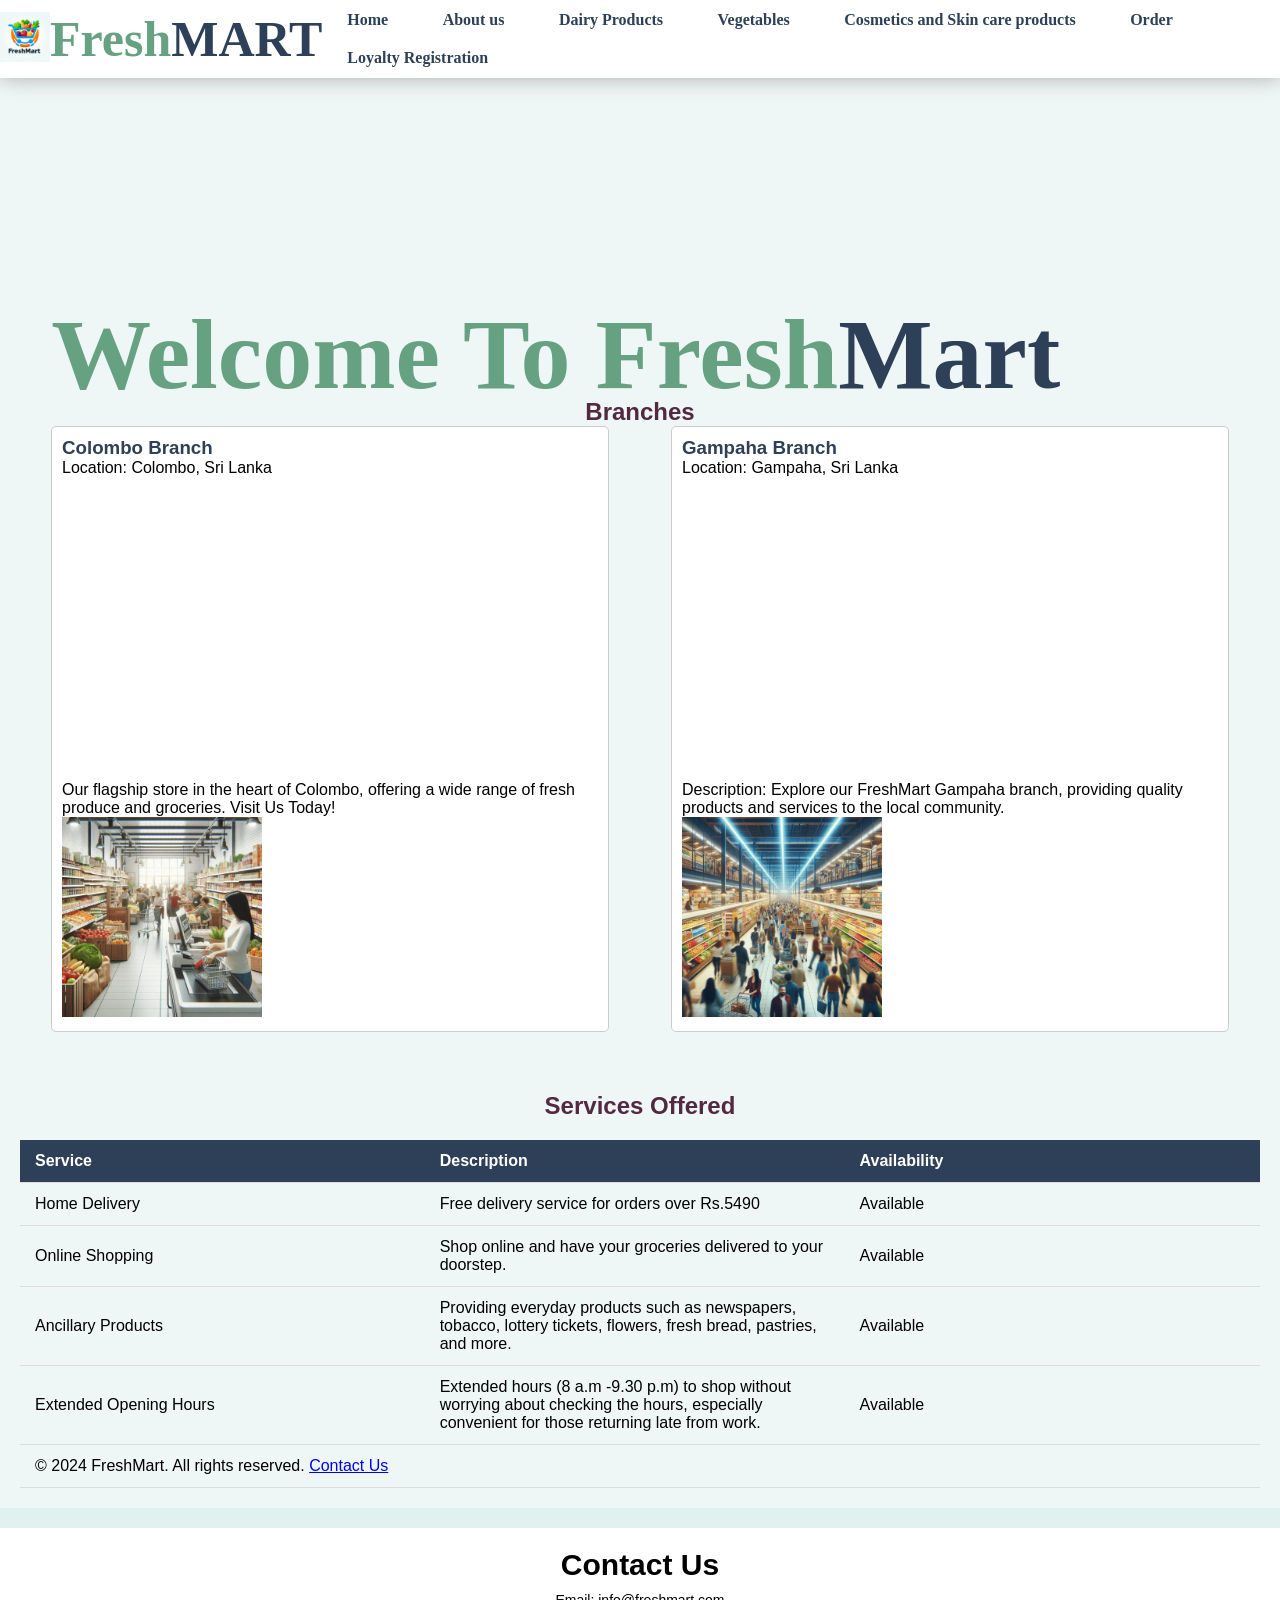
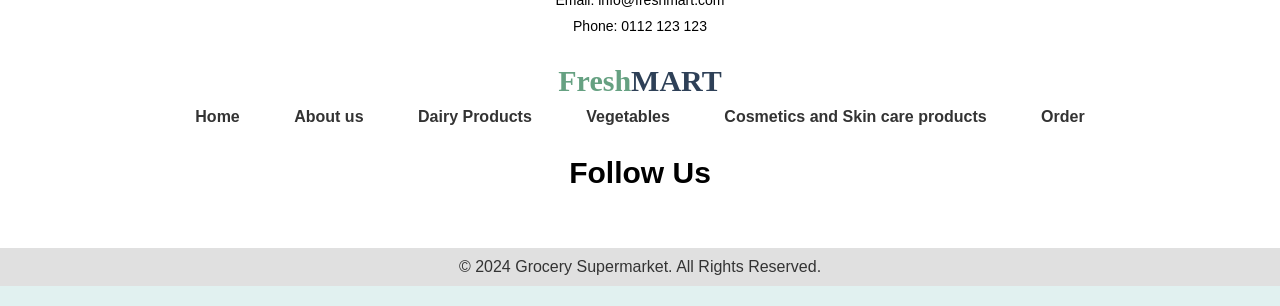
<file: aboutus.html>
<!DOCTYPE html>
<html lang="en">
<head>
    <meta charset="UTF-8">
    <meta name="viewport" content="width=device-width, initial-scale=1.0">
    <title> About Us</title>
    <link rel="stylesheet" href="style.css">
    <link rel="apple-touch-icon" sizes="180x180" href="./images/icon.jpg">
    <link rel="icon" type="image/png" sizes="32x32" href="./images/icon.jpg">
    <link rel="icon" type="image/png" sizes="16x16" href="./images/icon.jpg">
    <link rel="manifest" href="/site.webmanifest">
    <meta name="msapplication-TileColor" content="#da532c">
    <meta name="theme-color" content="#ffffff">
</head>
<body>
    <section>
    <header>
      
        <div class="logo-container">
            <img src="./images/icon.jpg" alt="Logo" class="logo_img">
        </div>
            <a href="#" class="logo">Fresh<span>MART</span></a>
            <ul>
                <li><a href = 'index.html' > Home </a></li>
                <li><a href = 'aboutus.html' > About us  </a></li>
                <li><a href = 'dairyproucts.html' > Dairy Products </a></li>
                <li><a href = 'Vegetables.html' > Vegetables </a></li>
                <li><a href = 'Cosmetics and Skin care products.html' > Cosmetics and Skin care products </a></li>
                <li><a href = 'order.html' > Order</a></li>
                <li><a href = 'Loyalty Registration.html' > Loyalty Registration</a></li>
                </ul>
              
        </header>

        <div class="texts">
        <h1>Welcome To Fresh<span>Mart</span> </h1>

        </div>

        <section class="branch">
            <h2>Branches</h2>
            <div class="branch-info">
                <div class="branch-details">
                    <h3>Colombo Branch</h3>
                    <p>Location: Colombo, Sri Lanka</p>
                    <iframe width="100%" height="300" frameborder="0" style="border:0" src="https://www.google.com/maps/embed?pb=!1m18!1m12!1m3!1d15862.198611874422!2d79.863912!3d6.927079000000007!2m3!1f0!2f0!3f0!3m2!1i1024!2i768!4f13.1!3m3!1m2!1s0x3ae259519ba8eae3%3A0x3a3840db5fc16d6d!2sColombo%2C%20Sri%20Lanka!5e0!3m2!1sen!2sus!4v1624563804887!5m2!1sen!2sus" allowfullscreen></iframe>
                    <p>Our flagship store in the heart of Colombo, offering a wide range of fresh produce and groceries. Visit Us Today!</p>
                    <img src="./images/18.jpg" alt="Image 1" class="small-image">
                   
                </div>
        
                <div class="branch-details">
                    <h3>Gampaha Branch</h3>
                    <p>Location: Gampaha, Sri Lanka</p>
                    <iframe width="100%" height="300" frameborder="0" style="border:0" src="https://www.google.com/maps/embed?pb=!1m18!1m12!1m3!1d15844.161578030426!2d79.99329399999999!3d7.087310999999999!2m3!1f0!2f0!3f0!3m2!1i1024!2i768!4f13.1!3m3!1m2!1s0x3ae27b6b7e8ee769%3A0xb07a69d9ab4e22f7!2sGampaha%2C%20Sri%20Lanka!5e0!3m2!1sen!2sus!4v1624563887712!5m2!1sen!2sus" allowfullscreen></iframe>
                    <p>Description: Explore our FreshMart Gampaha branch, providing quality products and services to the local community.</p>
                    
                    <img src="./images/21.jpeg" alt="Image 2" class="small-image">
                </div>
            </div>
        </section>
        
        <!-- Services Offered Section -->
        <section class="services">
            <h2>Services Offered</h2>
            <table>
                <tr>
                    <th>Service</th>
                    <th>Description</th>
                    <th>Availability</th>
                </tr>
                <tr>
                    <td>Home Delivery</td>
                    <td>Free delivery service for orders over Rs.5490</td>
                    <td>Available</td>
                </tr>
                <tr>
                    <td>Online Shopping</td>
                    <td>Shop online and have your groceries delivered to your doorstep.</td>
                    <td>Available</td>
                </tr>
                <tr>
                    <td>Ancillary Products</td>
                    <td>Providing everyday products such as newspapers, tobacco, lottery tickets, flowers, fresh bread, pastries, and more.</td>
                    <td>Available</td>
                </tr>
                <tr>
                    <td>Extended Opening Hours</td>
                    <td> Extended hours (8 a.m -9.30 p.m) to shop without worrying about checking the hours, especially convenient for those returning late from work.</td>
                    <td>Available</td>
                </tr>

                <!-- Footer for the Table -->
        <tr class="footer-row">
            <td colspan="3">
                &copy; 2024 FreshMart. All rights reserved. 
                <a href="index.html">Contact Us</a>

            </table>
        </section>

<!--footer-->
<footer>
    <div class="footer">
        <div class="footer-info">
            <h3>Contact Us</h3>
            <p>Email: info@freshmart.com</p>
            <p>Phone: 0112 123 123</p>

        </div>
        
        <div class="footer-links">
            <div class="circles"></div>
            <div class="circles"></div>
            <a href="#" class="logo">Fresh<span>MART</span></a>
            <ul>
               <li><a href = 'index.html' > Home </a></li>
               <li><a href = 'aboutus.html' > About us  </a></li>
               <li><a href = 'dairyproucts.html' > Dairy Products </a></li>
               <li><a href = 'Vegetables.html' > Vegetables </a></li>
               <li><a href = 'Cosmetics and Skin care products.html' > Cosmetics and Skin care products </a></li>
               <li><a href = 'order.html' > Order</a></li>
               </ul>
        
        </div>
        
        <div class="social-media">
            <h3>Follow Us</h3>
            <ul>
                <li><a href="https://www.facebook.com/"> <i class="fa-brands fa-facebook"></i></a></li>
                <li><a href="https://x.com/?mx=2"><i class="fa-brands fa-twitter"></i></a></li>
                <li><a href="https://www.instagram.com/"><i class="fa-brands fa-instagram"></i></a></li>
                <li><a href="https://www.youtube.com/"><i class="fa-brands fa-youtube"></i></a></li>
                
            </ul>
        </div>
    </div>
    
    <div class="copyright">
        <p>&copy; 2024 Grocery Supermarket. All Rights Reserved.</p>
    </div>
</body>
</file>
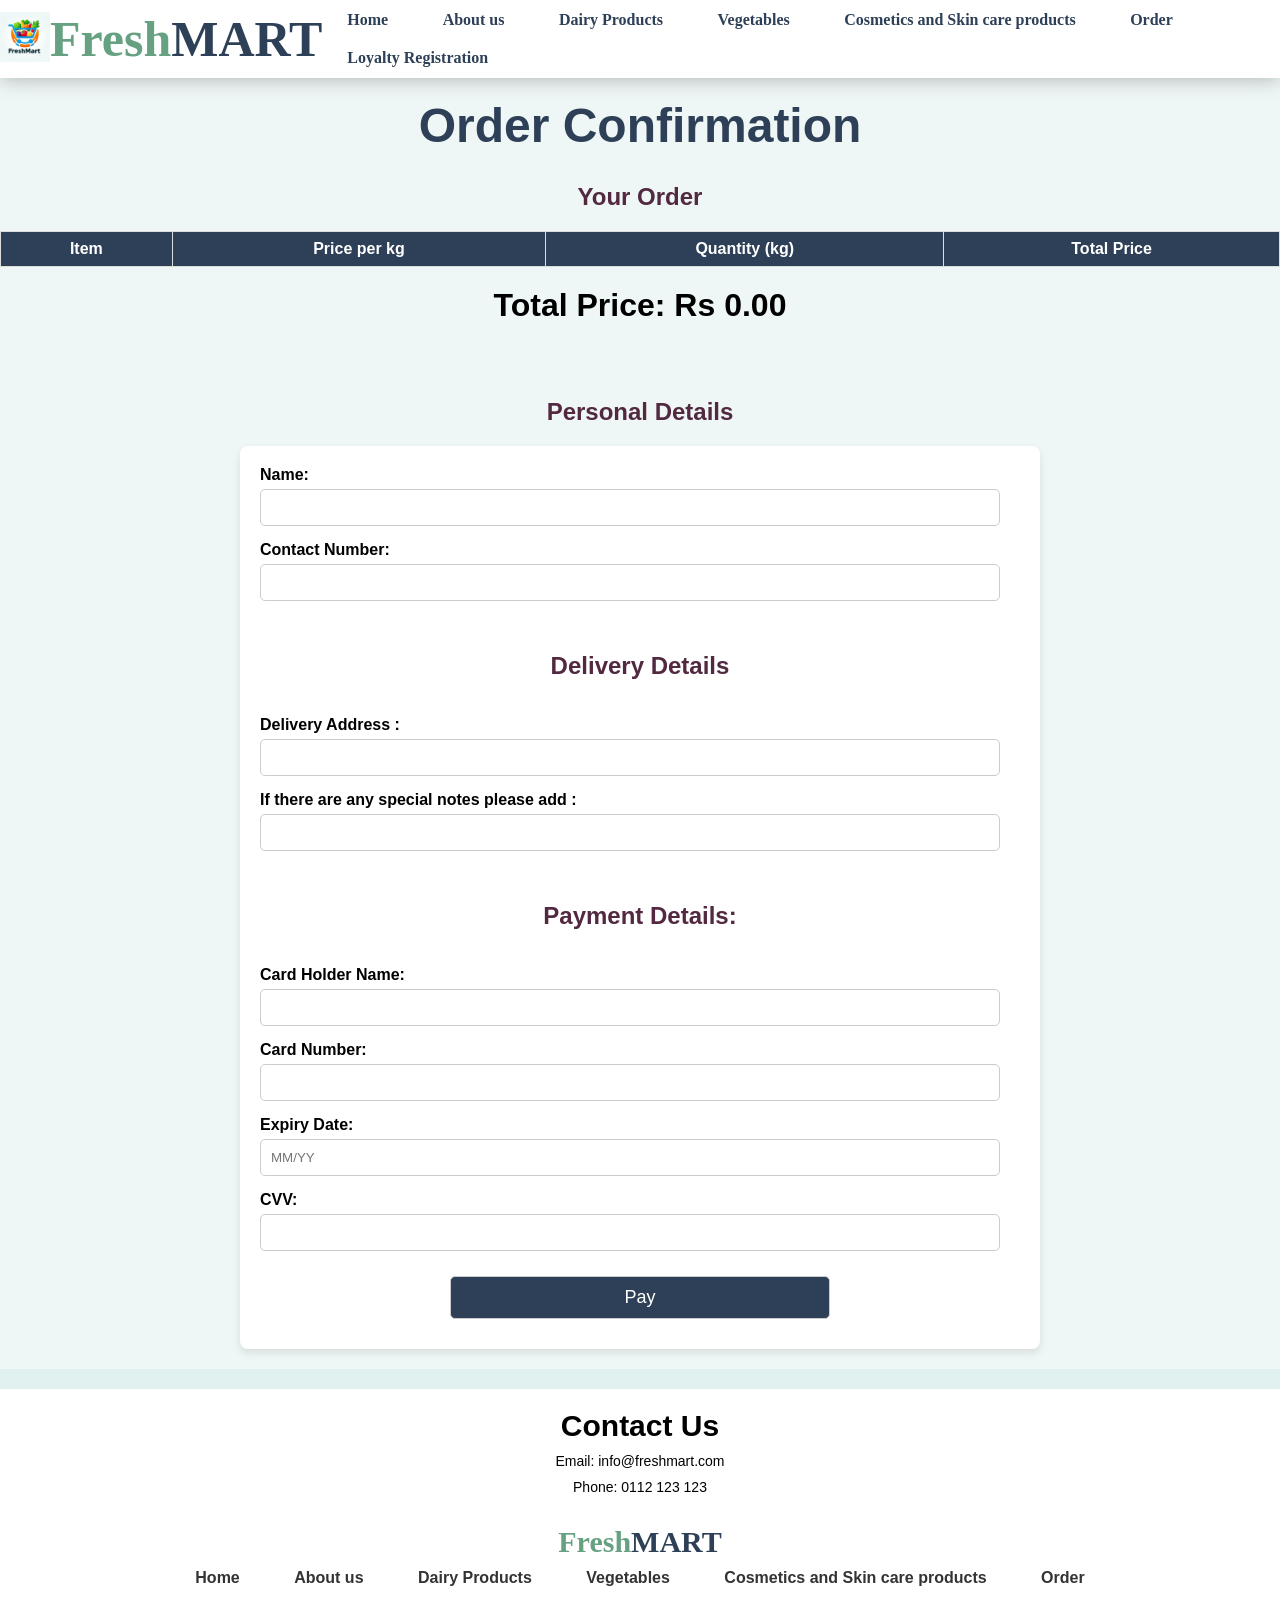
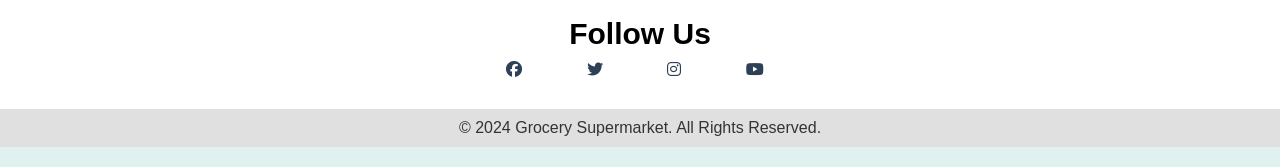
<file: checkout.html>
<!DOCTYPE html>
<html lang="en">
<head>
    <meta charset="UTF-8">
    <meta name="viewport" content="width=device-width, initial-scale=1.0">
    <title>Checkout</title>
    <link rel="stylesheet" href="style.css">
    <link rel="stylesheet" href="https://cdnjs.cloudflare.com/ajax/libs/font-awesome/6.5.2/css/all.min.css" integrity="sha512-SnH5WK+bZxgPHs44uWIX+LLJAJ9/2PkPKZ5QiAj6Ta86w+fsb2TkcmfRyVX3pBnMFcV7oQPJkl9QevSCWr3W6A==" crossorigin="anonymous" referrerpolicy="no-referrer" />
    <link rel="apple-touch-icon" sizes="180x180" href="./images/icon.jpg">
    <link rel="icon" type="image/png" sizes="32x32" href="./images/icon.jpg">
    <link rel="icon" type="image/png" sizes="16x16" href="./images/icon.jpg">
    <link rel="manifest" href="/site.webmanifest">
    <meta name="msapplication-TileColor" content="#da532c">
    <meta name="theme-color" content="#ffffff">

</head>
<body>
    <section>
        <header>
            <div class="logo-container">
                <img src="./images/icon.jpg" alt="Logo" class="logo_img">
            </div>
            <a href="index.html" class="logo">Fresh<span>MART</span></a>
        <nav>
            <ul>
               <li><a href = 'index.html' > Home </a></li>
               <li><a href = 'aboutus.html' > About us  </a></li>
               <li><a href = 'dairyproucts.html' > Dairy Products </a></li>
               <li><a href = 'Vegetables.html' > Vegetables </a></li>
               <li><a href = 'Cosmetics and Skin care products.html' > Cosmetics and Skin care products </a></li>
               <li><a href = 'order.html' > Order</a></li>
               <li><a href = 'Loyalty Registration.html' > Loyalty Registration </a></li>
             
               </ul>
            </nav>
            </header>

<h1 class="main-header">Order Confirmation</h1>

<h2>Your Order</h2>
<table id="order-table">
    <thead>
        <tr>
            <th>Item</th>
            <th>Price per kg</th>
            <th>Quantity (kg)</th>
            <th>Total Price</th>
        </tr>
    </thead>
    <tbody id="order-items"></tbody>
</table>
<p id="order-total-price"></p>
<br>
<br>
<br>

<h2>Personal Details</h2>
<form id="order-form">
    <label for="name">Name:</label>
    <input type="text" id="name" name="name" required><br>
    <label for="phone">Contact Number:</label>
    <input type="tel" id="phone" name="phone" required><br>
    <br>
    <br>

    <h2>Delivery Details</h2>
    <br>
    <br>
    <label for="address">Delivery Address :</label>
    <input type="text" id="address" name="address" required><br>
    <label for="notes">If there are any special notes please add :</label>
    <input type="text" id="notes" name="notes"><br>
    <br>
    <br>

    <h2> Payment Details:</h2>
    <br>
    <br>
    <label for="Card_name">Card Holder Name:</label>
    <input type="text" id="Card_name" name="Card_name" required><br>

    <label for="Card_num">Card Number:</label>
    <input type="text" id="Card_num" name="Card_num" required><br>
    
    <label for="expiry-date">Expiry Date:</label>
    <input type="text" id="expiry-date" name="expiry-date" required placeholder="MM/YY"><br>

    <label for="cvv">CVV:</label>
    <input type="text" id="cvv" name="cvv" required><br>


    <button type="submit" id="pay-button">Pay</button>
</form>

<p id="thank-you-message" style="display: none;"></p>

<script src="checkout.js"></script>

<!--footer-->
<footer>
    <div class="footer">
        <div class="footer-info">
            <h3>Contact Us</h3>
            <p>Email: info@freshmart.com</p>
            <p>Phone: 0112 123 123</p>

        </div>
        
        <div class="footer-links">
            <div class="circles"></div>
            <div class="circles"></div>
            <a href="#" class="logo">Fresh<span>MART</span></a>
            <ul>
               <li><a href = 'index.html' > Home </a></li>
               <li><a href = 'aboutus.html' > About us  </a></li>
               <li><a href = 'dairyproucts.html' > Dairy Products </a></li>
               <li><a href = 'Vegetables.html' > Vegetables </a></li>
               <li><a href = 'Cosmetics and Skin care products.html' > Cosmetics and Skin care products </a></li>
               <li><a href = 'order.html' > Order</a></li>
               </ul>
        
        </div>
        <div class="social-media">
            <h3>Follow Us</h3>
            <ul>
                <li><a href="https://www.facebook.com/"> <i class="fa-brands fa-facebook"></i></a></li>
                <li><a href="https://x.com/?mx=2"><i class="fa-brands fa-twitter"></i></a></li>
                <li><a href="https://www.instagram.com/"><i class="fa-brands fa-instagram"></i></a></li>
                <li><a href="https://www.youtube.com/"><i class="fa-brands fa-youtube"></i></a></li>
                
            </ul>
        </div>
    </div>
    
    <div class="copyright">
        <p>&copy; 2024 Grocery Supermarket. All Rights Reserved.</p>
    </div>

</body>
</html>
</file>
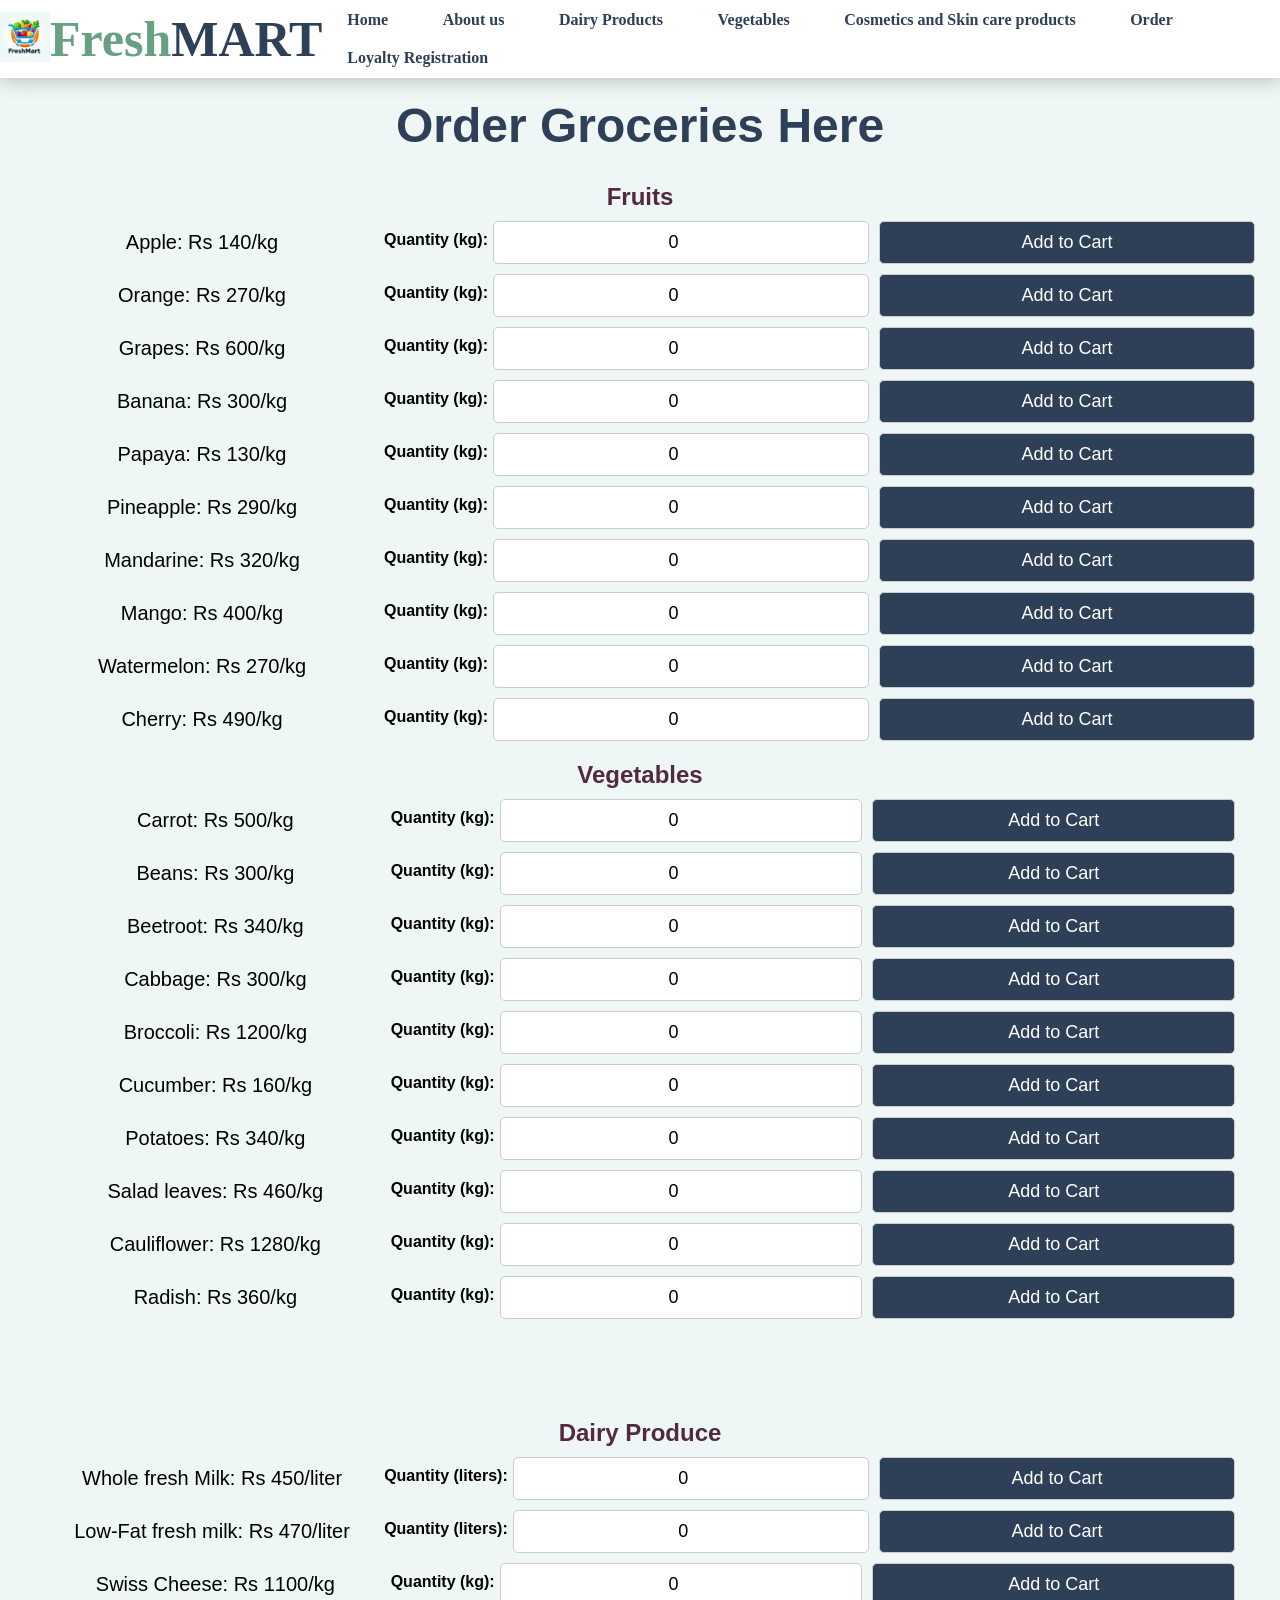
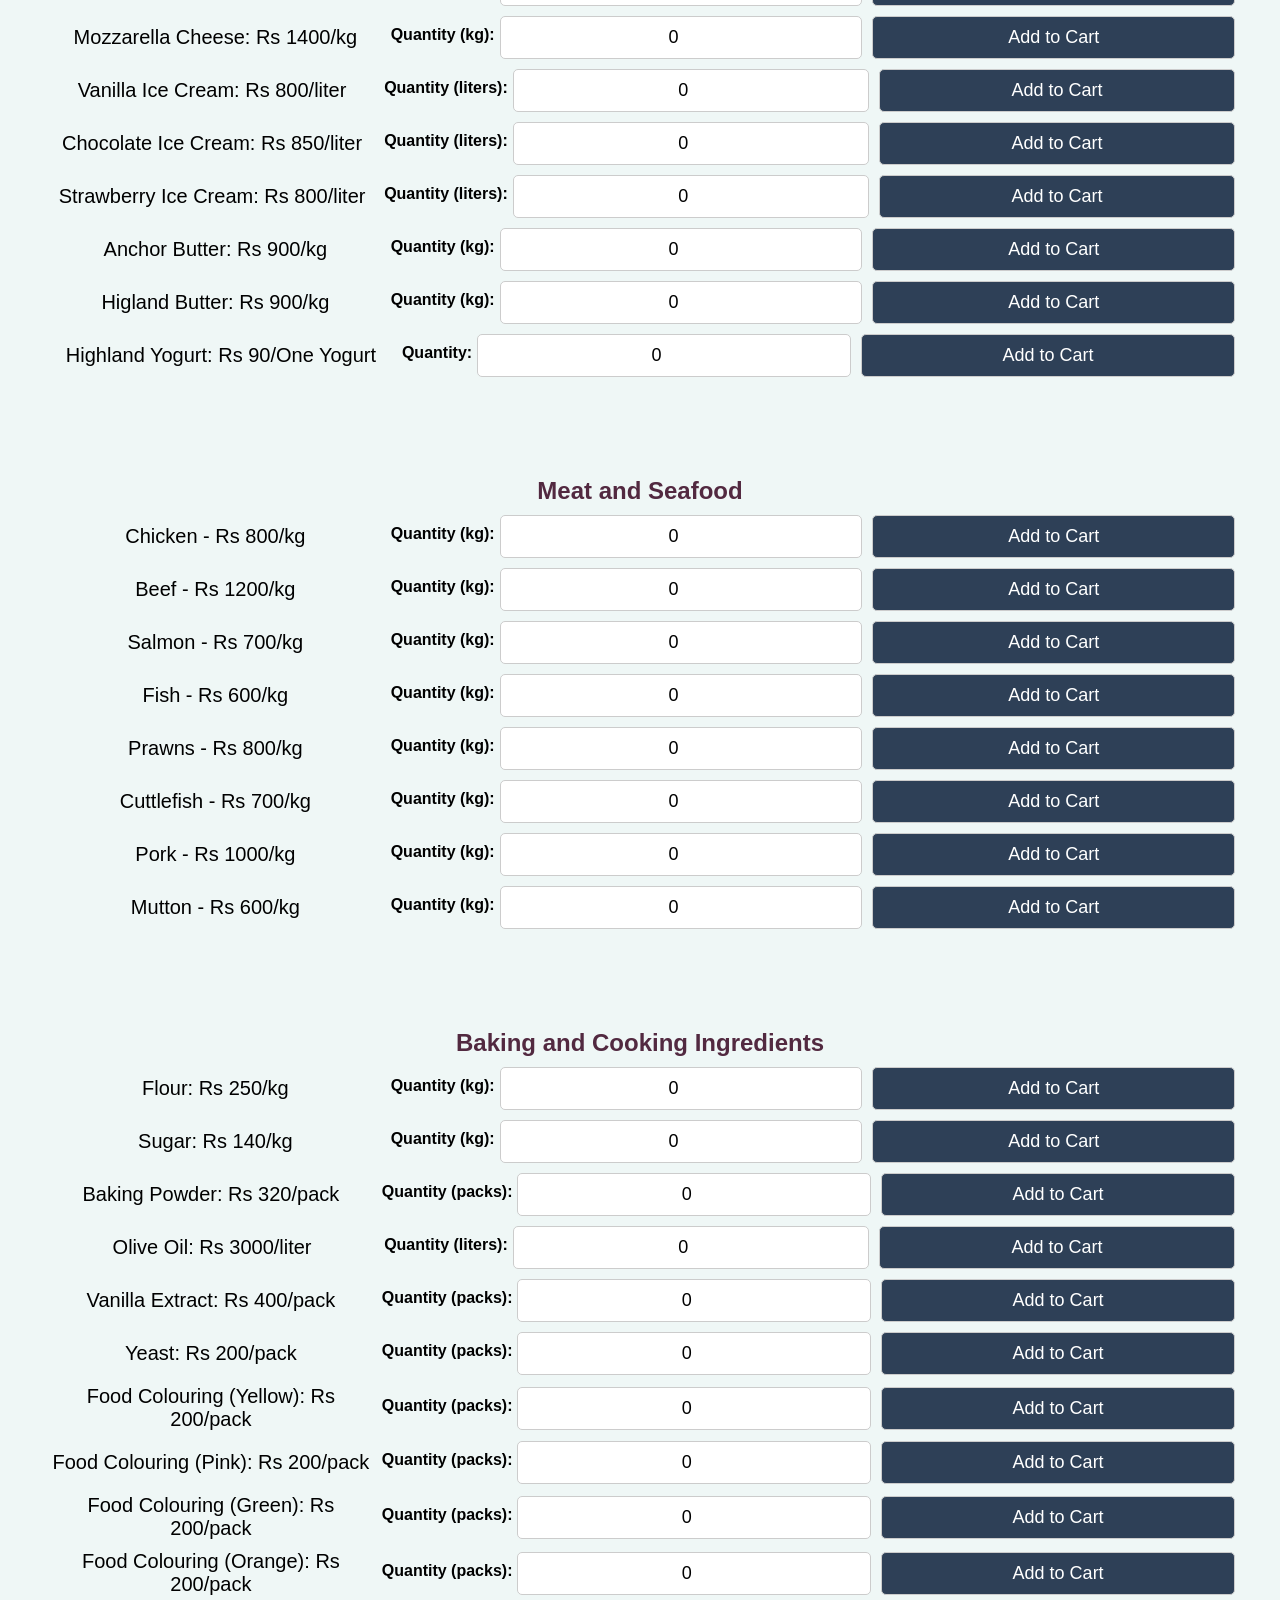
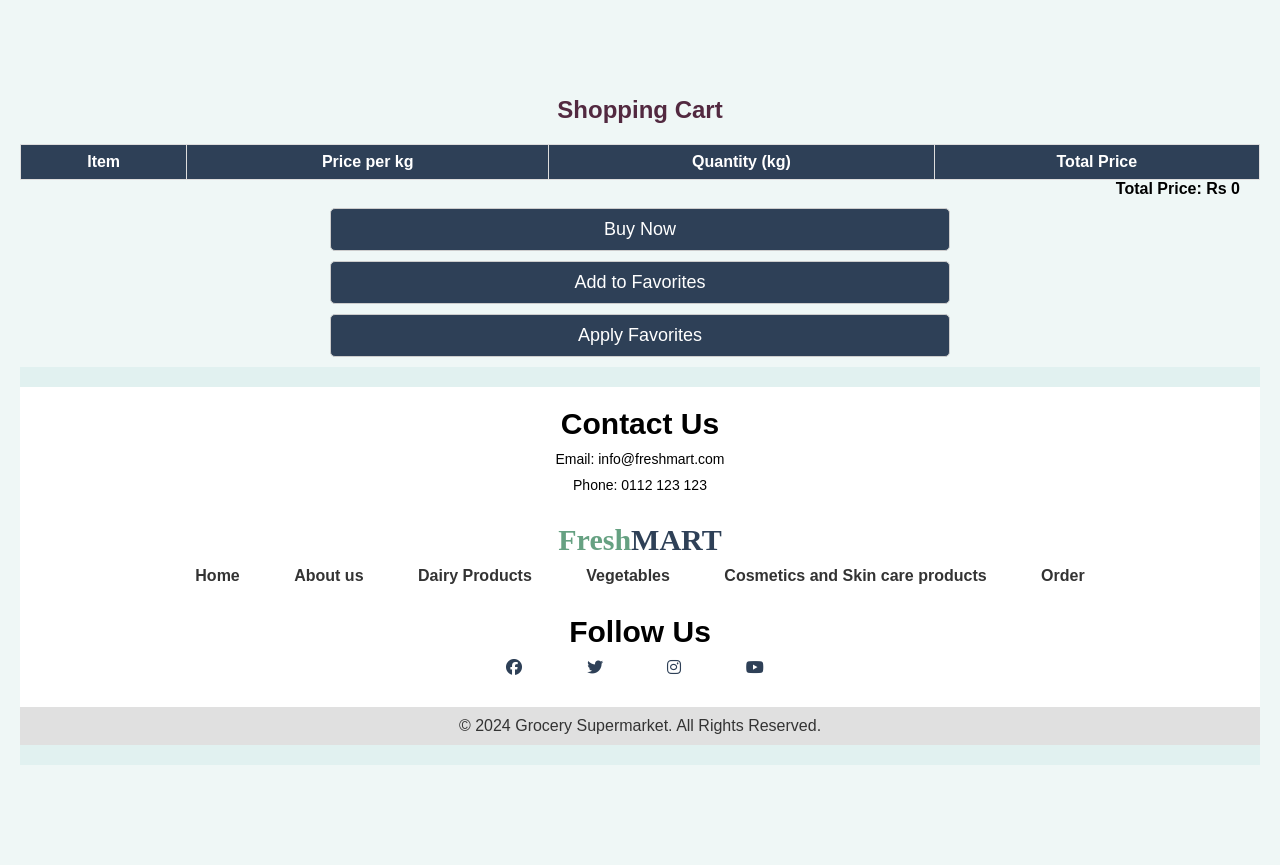
<file: order.html>
<!DOCTYPE html>
<html lang="en">
<head>
    <meta charset="UTF-8">
    <meta name="viewport" content="width=device-width, initial-scale=1.0">
    <title>Order Here</title>
    <link rel="stylesheet" href="style.css">
    <link rel="stylesheet" href="https://cdnjs.cloudflare.com/ajax/libs/font-awesome/6.5.2/css/all.min.css" integrity="sha512-SnH5WK+bZxgPHs44uWIX+LLJAJ9/2PkPKZ5QiAj6Ta86w+fsb2TkcmfRyVX3pBnMFcV7oQPJkl9QevSCWr3W6A==" crossorigin="anonymous" referrerpolicy="no-referrer" />
    <link rel="apple-touch-icon" sizes="180x180" href="./images/icon.jpg">
    <link rel="icon" type="image/png" sizes="32x32" href="./images/icon.jpg">
    <link rel="icon" type="image/png" sizes="16x16" href="./images/icon.jpg">
    <link rel="manifest" href="/site.webmanifest">
    <meta name="msapplication-TileColor" content="#da532c">
    <meta name="theme-color" content="#ffffff">

</head>
<body>
    <section>
        <header>
            <div class="logo-container">
                <img src="./images/icon.jpg" alt="Logo" class="logo_img">
            </div>
            <a href="index.html" class="logo">Fresh<span>MART</span></a>
        <nav>
            <ul>
               <li><a href = 'index.html' > Home </a></li>
               <li><a href = 'aboutus.html' > About us  </a></li>
               <li><a href = 'dairyproucts.html' > Dairy Products </a></li>
               <li><a href = 'Vegetables.html' > Vegetables </a></li>
               <li><a href = 'Cosmetics and Skin care products.html' > Cosmetics and Skin care products </a></li>
               <li><a href = 'order.html' > Order</a></li>
               <li><a href = 'Loyalty Registration.html' > Loyalty Registration </a></li>
             
               </ul>
            </nav>
            </header>

    <h1 class="main-header">Order Groceries Here</h1>

<div class="section" id="fruits">
    <h2>Fruits</h2>
    <div class="item">
        <span>Apple: Rs 140/kg</span>
        <label for="apple-qty">Quantity (kg):</label>
        <input type="number" step="0.1" min="0" id="apple-qty" value="0">
        <button class="add-to-cart" data-name="Apple" data-price="140" data-qty-id="apple-qty">Add to Cart</button>
    </div>
    <div class="item">
        <span>Orange: Rs 270/kg</span>
        <label for="orange-qty">Quantity (kg):</label>
        <input type="number" step="0.1" min="0" id="orange-qty" value="0">
        <button class="add-to-cart" data-name="Orange" data-price="270" data-qty-id="orange-qty">Add to Cart</button>
    </div>
    <div class="item">
        <span>Grapes: Rs 600/kg</span>
        <label for="grapes-qty">Quantity (kg):</label>
        <input type="number" step="0.1" min="0" id="grapes-qty" value="0">
        <button class="add-to-cart" data-name="Grapes" data-price="600" data-qty-id="grapes-qty">Add to Cart</button>
    </div>
    <div class="item">
        <span>Banana: Rs 300/kg</span>
        <label for="banana-qty">Quantity (kg):</label>
        <input type="number" step="0.1" min="0" id="banana-qty" value="0">
        <button class="add-to-cart" data-name="Banana" data-price="300" data-qty-id="banana-qty">Add to Cart</button>
    </div>
    <div class="item">
        <span>Papaya: Rs 130/kg</span>
        <label for="papaya-qty">Quantity (kg):</label>
        <input type="number" step="0.1" min="0" id="papaya-qty" value="0">
        <button class="add-to-cart" data-name="Papaya" data-price="130" data-qty-id="papaya-qty">Add to Cart</button>
    </div>
    <div class="item">
        <span>Pineapple: Rs 290/kg</span>
        <label for="pineapple-qty">Quantity (kg):</label>
        <input type="number" step="0.1" min="0" id="pineapple-qty" value="0">
        <button class="add-to-cart" data-name="Pineapple" data-price="290" data-qty-id="pineapple-qty">Add to Cart</button>
    </div>
    <div class="item">
        <span>Mandarine: Rs 320/kg</span>
        <label for="mandarine-qty">Quantity (kg):</label>
        <input type="number" step="0.1" min="0" id="mandarine-qty" value="0">
        <button class="add-to-cart" data-name="Mandarine" data-price="320" data-qty-id="mandarine-qty">Add to Cart</button>
    </div>
    <div class="item">
        <span>Mango: Rs 400/kg</span>
        <label for="mango-qty">Quantity (kg):</label>
        <input type="number" step="0.1" min="0" id="mango-qty" value="0">
        <button class="add-to-cart" data-name="Mango" data-price="400" data-qty-id="mango-qty">Add to Cart</button>
    </div>
    <div class="item">
        <span>Watermelon: Rs 270/kg</span>
        <label for="watermelon-qty">Quantity (kg):</label>
        <input type="number" step="0.1" min="0" id="watermelon-qty" value="0">
        <button class="add-to-cart" data-name="Watermelon" data-price="270" data-qty-id="watermelon-qty">Add to Cart</button>
    </div>
    <div class="item">
        <span>Cherry: Rs 490/kg</span>
        <label for="cherry-qty">Quantity (kg):</label>
        <input type="number" step="0.1" min="0" id="cherry-qty" value="0">
        <button class="add-to-cart" data-name="Cherry" data-price="490" data-qty-id="cherry-qty">Add to Cart</button>
    </div>
    <div class="section" id="Vegetables">
        <h2>Vegetables</h2>
        <div class="item">
            <span>Carrot: Rs 500/kg</span>
            <label for="Carrot-qty">Quantity (kg):</label>
            <input type="number" step="0.1" min="0" id="Carrot-qty" value="0">
            <button class="add-to-cart" data-name="Carrot" data-price="500" data-qty-id="Carrot-qty">Add to Cart</button>
        </div>
        <div class="item">
            <span>Beans: Rs 300/kg</span>
            <label for="Beans-qty">Quantity (kg):</label>
            <input type="number" step="0.1" min="0" id="Beans-qty" value="0">
            <button class="add-to-cart" data-name="Beans" data-price="300" data-qty-id="Beans-qty">Add to Cart</button>
        </div>
        <div class="item">
            <span>Beetroot: Rs 340/kg</span>
            <label for="Beetroot-qty">Quantity (kg):</label>
            <input type="number" step="0.1" min="0" id="Beetroot-qty" value="0">
            <button class="add-to-cart" data-name="Beetroot" data-price="340" data-qty-id="Beetroot-qty">Add to Cart</button>
        </div>
        <div class="item">
            <span>Cabbage: Rs 300/kg</span>
            <label for="Cabbage-qty">Quantity (kg):</label>
            <input type="number" step="0.1" min="0" id="Cabbage-qty" value="0">
            <button class="add-to-cart" data-name="Cabbage" data-price="300" data-qty-id="Cabbage-qty">Add to Cart</button>
        </div>
        <div class="item">
            <span>Broccoli: Rs 1200/kg</span>
            <label for="Broccoli-qty">Quantity (kg):</label>
            <input type="number" step="0.1" min="0" id="Broccoli-qty" value="0">
            <button class="add-to-cart" data-name="Broccoli" data-price="1200" data-qty-id="Broccoli-qty">Add to Cart</button>
        </div>
        <div class="item">
            <span>Cucumber: Rs 160/kg</span>
            <label for="Cucumber-qty">Quantity (kg):</label>
            <input type="number" step="0.1" min="0" id="Cucumber-qty" value="0">
            <button class="add-to-cart" data-name="Cucumber" data-price="160" data-qty-id="Cucumber-qty">Add to Cart</button>
        </div>
        <div class="item">
            <span>Potatoes: Rs 340/kg</span>
            <label for="Potatoes-qty">Quantity (kg):</label>
            <input type="number" step="0.1" min="0" id="Potatoes-qty" value="0">
            <button class="add-to-cart" data-name="Potatoes" data-price="340" data-qty-id="Potatoes-qty">Add to Cart</button>
        </div>
        <div class="item">
            <span>Salad leaves: Rs 460/kg</span>
            <label for="Salad_leaves-qty">Quantity (kg):</label>
            <input type="number" step="0.1" min="0" id="Salad_leaves-qty" value="0">
            <button class="add-to-cart" data-name="Salad_leaves" data-price="460" data-qty-id="Salad_leaves-qty">Add to Cart</button>
        </div>
        <div class="item">
            <span>Cauliflower: Rs 1280/kg</span>
            <label for="Cauliflower-qty">Quantity (kg):</label>
            <input type="number" step="0.1" min="0" id="Cauliflower-qty" value="0">
            <button class="add-to-cart" data-name="Cauliflower" data-price="1280" data-qty-id="Cauliflower-qty">Add to Cart</button>
        </div>
        <div class="item">
            <span>Radish: Rs 360/kg</span>
            <label for="Radish-qty">Quantity (kg):</label>
            <input type="number" step="0.1" min="0" id="Radish-qty" value="0">
            <button class="add-to-cart" data-name="Radish" data-price="360" data-qty-id="Radish-qty">Add to Cart</button>
        </div>
    </div>


<!--Dairy Products -->
<div class="section" id="dairy">
    <h2>Dairy Produce</h2>
    <div class="item">
        <span>Whole fresh Milk: Rs 450/liter</span>
        <label for="Whole_fresh_Milk-qty">Quantity (liters):</label>
        <input type="number" min="0" id="Whole_fresh_Milk-qty" value="0">
        <button class="add-to-cart" data-name="Whole_fresh_Milk" data-price="450" data-qty-id="Whole_fresh_Milk-qty">Add to Cart</button>
    </div>
    <div class="item">
        <span>Low-Fat fresh milk: Rs 470/liter</span>
        <label for="Low_Fat_fresh_milk-qty">Quantity (liters):</label>
        <input type="number" min="0" id="Low_Fat_fresh_milk-qty" value="0">
        <button class="add-to-cart" data-name="Low_Fat_fresh_milk" data-price="470" data-qty-id="Low_Fat_fresh_milk-qty">Add to Cart</button>
    </div>
    <div class="item">
        <span>Swiss Cheese: Rs 1100/kg</span>
        <label for="Swiss_Cheese-qty">Quantity (kg):</label>
        <input type="number" min="0" id="Swiss_Cheese-qty" value="0">
        <button class="add-to-cart" data-name="Swiss_Cheese" data-price="1100" data-qty-id="Swiss_Cheese-qty">Add to Cart</button>
    </div>
    <div class="item">
        <span>Mozzarella Cheese: Rs 1400/kg</span>
        <label for="Mozzarella_Cheese-qty">Quantity (kg):</label>
        <input type="number" min="0" id="Mozzarella_Cheese-qty" value="0">
        <button class="add-to-cart" data-name="Mozzarella_Cheese" data-price="1400" data-qty-id="Mozzarella_Cheese-qty">Add to Cart</button>
    </div>
    <div class="item">
        <span>Vanilla Ice Cream: Rs 800/liter</span>
        <label for="Vanilla_Ice_Cream-qty">Quantity (liters):</label>
        <input type="number" min="0" id="Vanilla_Ice_Cream-qty" value="0">
        <button class="add-to-cart" data-name="Vanilla_Ice_Cream" data-price="800" data-qty-id="Vanilla_Ice_Cream-qty">Add to Cart</button>
    </div>
    <div class="item">
        <span>Chocolate Ice Cream: Rs 850/liter</span>
        <label for="Chocolate_Ice_Cream-qty">Quantity (liters):</label>
        <input type="number" min="0" id="Chocolate_Ice_Cream-qty" value="0">
        <button class="add-to-cart" data-name="Chocolate_Ice_Cream" data-price="850" data-qty-id="Chocolate_Ice_Cream-qty">Add to Cart</button>
    </div>
    <div class="item">
        <span>Strawberry Ice Cream: Rs 800/liter</span>
        <label for="Strawberry_Ice_Cream-qty">Quantity (liters):</label>
        <input type="number" min="0" id="Strawberry_Ice_Cream-qty" value="0">
        <button class="add-to-cart" data-name="Strawberry_Ice_Cream" data-price="800" data-qty-id="Strawberry_Ice_Cream-qty">Add to Cart</button>
    </div>
    <div class="item">
        <span>Anchor Butter: Rs 900/kg</span>
        <label for="Anchor_Butter-qty">Quantity (kg):</label>
        <input type="number" min="0" id="Anchor_Butter-qty" value="0">
        <button class="add-to-cart" data-name="Anchor_Butter" data-price="900" data-qty-id="Anchor_Butter-qty">Add to Cart</button>
    </div>
    <div class="item">
        <span>Higland Butter: Rs 900/kg</span>
        <label for="Higland_Butter-qty">Quantity (kg):</label>
        <input type="number" min="0" id="Higland_Butter-qty" value="0">
        <button class="add-to-cart" data-name="Higland_Butter" data-price="900" data-qty-id="Higland_Butter-qty">Add to Cart</button>
    </div>
    <div class="item">
        <span>Highland Yogurt: Rs 90/One Yogurt</span>
        <label for="Highland_Yogurt-qty">Quantity:</label>
        <input type="number" min="0" id="Highland_Yogurt-qty" value="0">
        <button class="add-to-cart" data-name="Highland_Yogurt" data-price="90" data-qty-id="Highland_Yogurt-qty">Add to Cart</button>
    </div>
</div>


<!--Meat and Seafood-->
<div class="section" id="meat-seafood">
    <h2>Meat and Seafood</h2>
    <div class="item">
        <span>Chicken - Rs 800/kg</span>
        <label for="chicken-qty">Quantity (kg):</label>
        <input type="number" step="0.1" min="0" id="chicken-qty" value="0">
        <button class="add-to-cart" data-name="Chicken" data-price="800" data-qty-id="chicken-qty">Add to Cart</button>
    </div>
    <div class="item">
        <span>Beef - Rs 1200/kg</span>
        <label for="beef-qty">Quantity (kg):</label>
        <input type="number" step="0.1" min="0" id="beef-qty" value="0">
        <button class="add-to-cart" data-name="Beef" data-price="1200" data-qty-id="beef-qty">Add to Cart</button>
    </div>
    <div class="item">
        <span>Salmon - Rs 700/kg</span>
        <label for="salmon-qty">Quantity (kg):</label>
        <input type="number" step="0.1" min="0" id="salmon-qty" value="0">
        <button class="add-to-cart" data-name="Salmon" data-price="700" data-qty-id="salmon-qty">Add to Cart</button>
    </div>
    <div class="item">
        <span>Fish - Rs 600/kg</span>
        <label for="fish-qty">Quantity (kg):</label>
        <input type="number" step="0.1" min="0" id="fish-qty" value="0">
        <button class="add-to-cart" data-name="fish" data-price="600" data-qty-id="fish-qty">Add to Cart</button>
    </div>
    <div class="item">
        <span>Prawns - Rs 800/kg</span>
        <label for="prawns-qty">Quantity (kg):</label>
        <input type="number" step="0.1" min="0" id="prawns-qty" value="0">
        <button class="add-to-cart" data-name="prawns" data-price="800" data-qty-id="prawns-qty">Add to Cart</button>
    </div>
    <div class="item">
        <span>Cuttlefish - Rs 700/kg</span>
        <label for="Cuttlefish-qty">Quantity (kg):</label>
        <input type="number" step="0.1" min="0" id="Cuttlefish-qty" value="0">
        <button class="add-to-cart" data-name="Cuttlefish" data-price="700" data-qty-id="Cuttlefish-qty">Add to Cart</button>
    </div>
    <div class="item">
        <span>Pork - Rs 1000/kg</span>
        <label for="pork-qty">Quantity (kg):</label>
        <input type="number" step="0.1" min="0" id="pork-qty" value="0">
        <button class="add-to-cart" data-name="pork" data-price="1000" data-qty-id="pork-qty">Add to Cart</button>
    </div>
    <div class="item">
        <span>Mutton - Rs 600/kg</span>
        <label for="Mutton-qty">Quantity (kg):</label>
        <input type="number" step="0.1" min="0" id="Mutton-qty" value="0">
        <button class="add-to-cart" data-name="Mutton" data-price="600" data-qty-id="Mutton-qty">Add to Cart</button>
    </div>
</div>

<!--Baking and Cooking Ingredients-->
<div class="section" id="baking-cooking">
    <h2>Baking and Cooking Ingredients</h2>
    <div class="item">
        <span>Flour: Rs 250/kg</span>
        <label for="flour-qty">Quantity (kg):</label>
        <input type="number" step="0.1" min="0" id="flour-qty" value="0">
        <button class="add-to-cart" data-name="Flour" data-price="250" data-qty-id="flour-qty">Add to Cart</button>
    </div>
    <div class="item">
        <span>Sugar: Rs 140/kg</span>
        <label for="sugar-qty">Quantity (kg):</label>
        <input type="number" step="0.1" min="0" id="sugar-qty" value="0">
        <button class="add-to-cart" data-name="Sugar" data-price="140" data-qty-id="sugar-qty">Add to Cart</button>
    </div>
    <div class="item">
        <span>Baking Powder: Rs 320/pack</span>
        <label for="bakingpowder-qty">Quantity (packs):</label>
        <input type="number" min="0" id="bakingpowder-qty" value="0">
        <button class="add-to-cart" data-name="Baking Powder" data-price="320" data-qty-id="bakingpowder-qty">Add to Cart</button>
    </div>
    <div class="item">
        <span>Olive Oil: Rs 3000/liter</span>
        <label for="oliveoil-qty">Quantity (liters):</label>
        <input type="number" min="0" id="oliveoil-qty" value="0">
        <button class="add-to-cart" data-name="Olive Oil" data-price="3000" data-qty-id="oliveoil-qty">Add to Cart</button>
    </div>
    <div class="item">
        <span>Vanilla Extract: Rs 400/pack</span>
        <label for="vanilla-qty">Quantity (packs):</label>
        <input type="number" min="0" id="vanilla-qty" value="0">
        <button class="add-to-cart" data-name="Vanilla Extract" data-price="400" data-qty-id="vanilla-qty">Add to Cart</button>
    </div>
    <div class="item">
        <span>Yeast: Rs 200/pack</span>
        <label for="yeast-qty">Quantity (packs):</label>
        <input type="number" min="0" id="yeast-qty" value="0">
        <button class="add-to-cart" data-name="Yeast" data-price="200" data-qty-id="yeast-qty">Add to Cart</button>
    </div>
    <div class="item">
        <span>Food Colouring (Yellow): Rs 200/pack</span>
        <label for="Food Colouring(Yellow)-qty">Quantity (packs):</label>
        <input type="number" min="0" id="Food Colouring(Yellow)-qty" value="0">
        <button class="add-to-cart" data-name="Food Colouring(Yellow)" data-price="200" data-qty-id="Food Colouring(Yellow)-qty">Add to Cart</button>
    </div>
    <div class="item">
        <span>Food Colouring (Pink): Rs 200/pack</span>
        <label for="Food Colouring(pink)-qty">Quantity (packs):</label>
        <input type="number" min="0" id="Food Colouring(pink)-qty" value="0">
        <button class="add-to-cart" data-name="Food Colouring(pink)" data-price="200" data-qty-id="Food Colouring(pink)-qty">Add to Cart</button>
    </div>
    <div class="item">
        <span>Food Colouring (Green): Rs 200/pack</span>
        <label for="Food Colouring(green)-qty">Quantity (packs):</label>
        <input type="number" min="0" id="Food Colouring(green)-qty" value="0">
        <button class="add-to-cart" data-name="Food Colouring(green)" data-price="200" data-qty-id="Food Colouring(green)-qty">Add to Cart</button>
    </div>
    <div class="item">
        <span>Food Colouring (Orange): Rs 200/pack</span>
        <label for="Food Colouring(orange)-qty">Quantity (packs):</label>
        <input type="number" min="0" id="Food Colouring(orange)-qty" value="0">
        <button class="add-to-cart" data-name="Food Colouring(orange)" data-price="200" data-qty-id="Food Colouring(orange)-qty">Add to Cart</button>
    </div>
</div>


<h2>Shopping Cart</h2>
<table id="cart-table">
    <thead>
        <tr>
            <th>Item</th>
            <th>Price per kg</th>
            <th>Quantity (kg)</th>
            <th>Total Price</th>
        </tr>
    </thead>
    <tbody id="cart-items"></tbody>
</table>
<p id="total-price">Total Price: Rs 0</p>
<button id="buy-button">Buy Now</button>
<button id="add-to-favorites">Add to Favorites</button>
<button id="apply-favorites">Apply Favorites</button>

<script src="script.js"></script>

<!--footer-->
<footer>
    <div class="footer">
        <div class="footer-info">
            <h3>Contact Us</h3>
            <p>Email: info@freshmart.com</p>
            <p>Phone: 0112 123 123</p>

        </div>
        
        <div class="footer-links">
            <div class="circles"></div>
            <div class="circles"></div>
            <a href="#" class="logo">Fresh<span>MART</span></a>
            <ul>
               <li><a href = 'index.html' > Home </a></li>
               <li><a href = 'aboutus.html' > About us  </a></li>
               <li><a href = 'dairyproucts.html' > Dairy Products </a></li>
               <li><a href = 'Vegetables.html' > Vegetables </a></li>
               <li><a href = 'Cosmetics and Skin care products.html' > Cosmetics and Skin care products </a></li>
               <li><a href = 'order.html' > Order</a></li>
               </ul>
        
        </div>
        <div class="social-media">
            <h3>Follow Us</h3>
            <ul>
                <li><a href="https://www.facebook.com/"> <i class="fa-brands fa-facebook"></i></a></li>
                <li><a href="https://x.com/?mx=2"><i class="fa-brands fa-twitter"></i></a></li>
                <li><a href="https://www.instagram.com/"><i class="fa-brands fa-instagram"></i></a></li>
                <li><a href="https://www.youtube.com/"><i class="fa-brands fa-youtube"></i></a></li>
                
            </ul>
        </div>
    </div>
    
    <div class="copyright">
        <p>&copy; 2024 Grocery Supermarket. All Rights Reserved.</p>
    </div>

</body>
</html>
</file>
<file: style.css>
*{
    margin : 0%;
    padding: 0;
    box-sizing: border-box;
    font-family: sans-serif;
}
section{
    width: 100%;
    

}
section header{
    display: flex;
    background-color: white;
    align-items: center;
    justify-content: space-around;
    box-shadow: 0 0 20px rgba(0, 0, 0,0.3);
}

.logo-container {
    flex-shrink: 0; /* Prevent the logo from shrinking */
}

.logo_img {
    max-height: 50px; 
    max-width: 100%; 
}


section header .logo{
    font-size: 50px;
    color: rgb(102, 161, 130); 
    text-decoration: none;
    font-weight: bold;
    margin: 10px 0;
    font-family:'Times New Roman', Times, serif ;
}

section header .logo span{
    color:rgb(46, 64, 87);
    font-family:'Times New Roman', Times, serif ;
}



section header ul{
     list-style: none;
   
}

section header ul li{
    display: inline-block;
    margin: 5px 5px;
    padding: 5px 20px;
}

section header ul li a{
    color:rgb(46, 64, 87);
    text-decoration: none;
    font-weight: bold;
    font-family: 'Times New Roman', Times, serif;

}

section .texts h1{
    position: absolute;
    top: 33%;
    left: 4%;
    font-size: 100px;
    color: rgb(102, 161, 130); 
    font-family: 'Times New Roman', Times, serif
}

section .texts h1 span{
    color:rgb(46, 64, 87);
    font-family:'Times New Roman', Times, serif
}


section header ul li a:hover{
    color: black;
}

@media (max-width: 768px) {
    section header {
        flex-direction: column;
        align-items: flex-start;
    }

    section header ul {
        flex-direction: column;
        width: 100%;
    }

    section header ul li {
        display: block;
        width: 100%;
        text-align: center;
        padding: 10px 0;
    }

    section header ul li a {
        display: block;
        width: 100%;
    }
}

section .texts #p1{
            width:45%;
            position: absolute;
            top: 52%;
            left:2%;
            line-height: 26px;
            text-align: justify;
            color: rgb(0, 0, 0);
            font-family: serif;
            text-transform: uppercase;
            margin-bottom: 20px;
        }

        .img0{
        width:40%; 
        margin-top: 100px;
        height: 70%;
        margin-left: 48%;
        border-radius: 6px;
        margin-bottom: 10px;
        }


        body{
            background-color:rgb(239, 247, 246);
        
        }
        
        /*popular bundle packages and offers  */ 

 .product_heading {
            max-width: 1000px;
            width: 100%;
            padding-left: 0;
            margin: 0 auto;
            text-align: center;
            
        }
 h2 {
            text-align: center; 
            font-weight: bold;  
            color:rgb(46, 64, 87)   
        }

        
        

.flex_container1 {
            display: flex;
            flex-wrap: wrap;
            justify-content: space-around;
            max-width: 1000px;
            margin: 0 auto;
           
            
        }



.product_box {
            width: calc(50% - 40px);
            border: 10px solid rgb(46, 64, 87);
            background-color: white;
            padding: 30px;
            text-align: center;
            margin: 20px;
        }

.product_box img {
    width: 90%;
    height: 180px;
    object-fit: contain;
    object-position: center;
    margin-bottom: 10px;
}

.product_box strong {
    color: black;
    font-size: 1.1rem;
    letter-spacing: 1px;
    font-weight: 600;
    margin-top: 10px;
}

.product_box .quality {
    text-align: left;
    margin-bottom: 10px;
}

.product_box .Price {
    color: green;
    font-weight: bold;
}

.cart-btn {
    display: inline-block;
    padding: 10px 20px;
    background-color: #007bff;
    color: white;
    border: none;
    border-radius: 5px;
    text-decoration: none;
    transition: background-color 0.3s ease;
}

.cart-btn:hover {
    background-color: #0056b3;
}

/* Media queries for responsiveness */
@media (max-width: 1200px) {
    .product_heading {
        padding-left: 0;
    }

    .product_box {
        width: calc(50% - 20px);
    }
    
}

@media (max-width: 768px) {
    .product_heading {
        padding-left: 0;
        text-align: center;
        margin-top: 50%;
    }
    section .texts #p1{
        width:100%;
        position: absolute;
        top: 90%;
        left:2%;
        line-height: 26px;
        text-align: justify;
        color: rgb(0, 0, 0);
        font-family: serif;
        text-transform: uppercase;
    }
    .img0{
        width:50%; 
        margin-top: 100px;
        height: 70%;
        margin-left: 30%;
        border-radius: 6px;
        }

    .flex_container {
        flex-direction: column;
        align-items: center;
    }

    .product_box {
        width: 90%;
        margin: 10px 0;
    }
}

@media (max-width: 480px) {
    .product_box {
        width: 100%;
        margin: 10px 0;
    }

    .cart-btn {
        width: 100%;
        padding: 15px;
        font-size: 1.2rem;
    }
    
}

@media (max-width: 768px) {
    section .texts #p1 {
        width: 90%;
        position: relative;
        top: auto;
        left: auto;
        margin: 0 auto 20px auto; /* Center the text and add bottom margin */
    }

    .img0 {
        width: 80%; 
        margin-top: 30px; /* Add some top margin */
        height: auto; /* Adjust height for better responsiveness */
        margin-left: 5%; /* Center the image */
    }
}



/*=====About us page=====*/

.branch h2 {
    margin-top: 300px; 
}
.branch {
    padding: 20px;
    margin-top: 0px; 
}

.branch-info {
    display: flex;
    justify-content: space-around;
    flex-wrap: wrap;
}

.branch-details {
    width: 45%;
    border: 1px solid #ccc;
    border-radius: 5px;
    padding: 10px;
    background-color: #fff;
    margin-bottom: 20px;
}

.branch-details h3 {
    color:rgb(46, 64, 87) ;
}

.small-image {
    width: 200px; 
    height: auto; 
    margin-right: 10px; /* Add spacing between images */
}

.services {
    padding: 20px;
    margin-top: 0px; 
  
}

.services table {
    width: 100%;
    margin-top: 20px;
    border-collapse: collapse;
}

.services th, .services td {
    padding: 12px 15px;
    text-align: left;
    border-bottom: 1px solid #ddd;
}

.services th {
    background-color:rgb(46, 64, 87);
    color: white;
}

/* Media queries for responsiveness */
@media (max-width: 768px) {
    .branch{
       margin-top: 50%;
    }
    .branch-details {
        width: 60%;
        margin-bottom: 20px;
    }

    .branch h2 {
        margin-top: 50px; 
        font-size: 1.5rem; 
    }

    .branch-details h3 {
        font-size: 1.2rem; 
    }

    .small-image {
        width: 100%; 
        max-width: none; 
        margin-right: 0; /* Remove the margin-right */
        margin-bottom: 10px; 
    }
}

@media (max-width: 480px) {
    .services th, .services td {
        padding: 8px 10px; 
        font-size: 0.9rem; 
    }
    .branch{
        margin-top: 60%;
    }
    .branch h2 {
        margin-top: 30px; 
        font-size: 1.2rem; 
    }

    .branch-details h3 {
        font-size: 1rem; 
    }
}


/*=====Vegetable page=====*/
section .texts h2{
    width:45%;
    position: absolute;
    top: 65%;
    left:2%;
    line-height: 26px;
    text-align: justify;
    color: rgb(0, 0, 0);
    font-family: serif;
    text-transform: uppercase;
}

section .texts h3{
    width:45%;
    position: absolute;
    top: 60%;
    margin-left: 60px;
    

}

section .texts  ul{
    width:45%;
    position: absolute;
    top: 70%;
    margin-left: 60px;

}
.img21{
    width:40%; 
    margin-top: 100px;
    height: 70%;
    margin-left: 48%;
    border-radius: 6px;
 }
 .grid_container {
    display: grid;
    grid-template-columns: repeat(4, 1fr); /* Create 4 columns of equal width */
    gap: 20px; 
    padding: 20px; 

 }
.veg_box {
    border: 2px solid rgb(46, 64, 87);
    background-color: white;
    padding: 30px;
    text-align: center;
    box-sizing: border-box;
}


.veg_box img {
    width: 90%;
    height: 180px;
    object-fit: contain;
    object-position: center;
    margin-bottom: 10px;
}

.veg_box strong {
    color: black;
    font-size: 1.1rem;
    letter-spacing: 1px;
    font-weight: 600;
    margin-top: 10px;
}

.veg_box .Price {
    color: green;
    font-weight: bold;
}

.cart-btn {
    display: inline-block;
    padding: 10px 20px;
    background-color: #007bff;
    color: white;
    border: none;
    border-radius: 5px;
    text-decoration: none;
    transition: background-color 0.3s ease;
}

.cart-btn:hover {
    background-color: #0056b3;
}

/* Media queries for responsiveness */
@media (max-width: 1200px) {
    .grid_container {
        grid-template-columns: repeat(3, 1fr); /* Adjust to 3 columns */
    }

    section .texts h2, section .texts h3, section .texts ul {
        width: 60%;
    
    }

    .img21 {
        width: 50%;
        margin-left: 25%;
        margin-top: 40%;
        height: 80%;
        border-radius: 6px;
    }
}

@media (max-width: 768px) {
    .grid_container {
        grid-template-columns: repeat(2, 1fr); /* Adjust to 2 columns */
    }


    section .texts h3{
        width:45%;
        position: absolute;
        top: 60%;
        margin-left: 60px;
        
    
    }
    
    section .texts  ul{
        width:45%;
        position: absolute;
        top: 70%;
        margin-left: 60px;
    
    }
    .img21{
        width:40%; 
        margin-top: 40%;
        height: 70%;
        margin-left: 55%;
        border-radius: 6px;
     }
}

@media (max-width: 480px) {
    .grid_container {
        grid-template-columns: 1fr; /* Adjust to 1 column */
    }

    section .texts h2, section .texts h3, section .texts ul {
        width: 90%;
        margin: 10px auto;
    }

    .img21 {
        width: 90%;
        margin: 20px auto;
    }

    .veg_box {
        padding: 15px;
    }

    .cart-btn {
        width: 100%;
        padding: 15px;
        font-size: 1.2rem;
    }
}

/*===Dairy Products======*/
section .texts #p11{
    width:45%;
    position: absolute;
    top: 60%;
    left:2%;
    line-height: 26px;
    text-align: justify;
    color: rgb(0, 0, 0);
    font-family: serif;
    text-transform: uppercase;
}
.img11{
    width:40%; 
    margin-top: 100px;
    height: 70%;
    margin-left: 55%;
    border-radius: 6px;
 }
.flex_container1{
    display:grid;
    grid-template-columns: repeat(4, 2fr); /* Create 4 columns of equal width */
    gap: 20px; 
    padding: 20px; 
     
}
.dairy_container {
    flex-direction: row;
    display: flex;

    justify-content: space-between;
    align-items: flex-start;
    gap: 20px;
    padding: 20px;
}

.dairy_box {
    border: 2px solid rgb(46, 64, 87);
    background-color: white;
    padding: 30px;
    text-align: center;
    box-sizing: border-box;
}

.dairy_box img {
    width: 90%;
    height: 180px;
    object-fit: contain;
    object-position: center;
    margin-bottom: 10px;
}

.dairy_box strong {
    color: black;
    font-size: 1.1rem;
    letter-spacing: 1px;
    font-weight: 600;
    margin-top: 10px;
}

.dairy_box .Price {
    color: green;
    font-weight: bold;
}

.cart-btn {
    display: inline-block;
    padding: 10px 20px;
    background-color: #007bff;
    color: white;
    border: none;
    border-radius: 5px;
    text-decoration: none;
    transition: background-color 0.3s ease;
}

.cart-btn:hover {
    background-color: #0056b3;
}


/* Responsive adjustments for smaller screens */
@media (max-width: 768px) {
    section .texts #p11{
        width:100%;
        position: absolute;
        top: 100%;
        left:2%;
        line-height: 26px;
        text-align: justify;
        color: rgb(0, 0, 0);
        font-family: serif;
        text-transform: uppercase;
    }
    .img11{
        width:40%; 
        margin-top: 80%;
        height: 70%;
        margin-left: 55%;
        border-radius: 6px;
     }
 
    .flex_container1 {
         grid-template-columns: repeat(auto-fill, minmax(200px, 1fr));
         gap: 10px;
     }
 
    .dairy_container {
         flex-direction: column;
         align-items: stretch;
     }
 
    .dairy_box {
         padding: 15px;
     }
 
    .dairy_box img {
         width: 100%;
         height: auto;
     }
 
    .cart-btn {
         padding: 8px 16px;
     }
 }
 
/* Adjustments for mobile screens */
@media only screen and (max-width: 768px) {
    section .texts #p11{
        width:100%;
        position: absolute;
        top: 80%;
        left:2%;
        line-height: 26px;
        text-align: justify;
        color: rgb(0, 0, 0);
        font-family: serif;
        text-transform: uppercase;
    }
    .img11{
        width:100%; 
        margin-top: 100%;
        height: 70%;
        margin-left: 0%;
        border-radius: 6px;
     }
  
    .flex_container1 {
      grid-template-columns: 1fr;
      padding: 20px;
    }
  
    .dairy_container {
      flex-direction: column;
      gap: 20px;
      padding: 20px;
    }
  
    .dairy_box {
      padding: 20px;
    }
  
    .dairy_box img {
      width: 100%;
      height: auto;
      object-fit: contain;
      margin-bottom: 10px;
    }
  
    .dairy_box strong {
      margin-top: 10px;
    }
  }
  




/*==Cosmetics and skin Care page======*/
h2{
    color: rgb(82, 41, 64);
}

.img6{
    width:40%; 
    margin-top: 5%;
    height: 70%;
    margin-left: 55%;
    border-radius: 6px;
 }

table{
    padding-left: 200px;
}
table td{
    width: 1000px;;
    
}
.Cosmetics_box {
    width: 80%; /* Each box occupies about 22% of the container width */
    text-align: center;
    margin-bottom: 20px;
    padding: 30px;
    border: 1px solid pink ;
}

.Cosmetics_box img {
    width: 100%;
    height: 200px;
    object-fit: cover;
    border-radius: 6px;
    margin-bottom: 10px;
}

.Cosmetics_box strong {
    font-size: 1.2rem;
    font-weight: bold;
}

.Cosmetics_box .Price {
    color: green;
    font-weight: bold;
}

.cart-btn {
    display: inline-block;
    padding: 10px 20px;
    background-color: #007bff;
    color: white;
    border: none;
    border-radius: 5px;
    text-decoration: none;
    transition: background-color 0.3s ease;
}

.cart-btn:hover {
    background-color: #0056b3;
}

@media only screen and (max-width: 768px) {
    table {
        padding-left: 10%; 
    }
    .img6{
        width:100%; 
        margin-top: 100%;
        height: 70%;
        margin-left: 0%;
        border-radius: 6px;
     }

    .Cosmetics_box {
        width: 100%;
        padding: 15px; 
    }

    .Cosmetics_box img {
        border-radius: 0; 
        height: 150px; 
    }

    .Cosmetics_box strong {
        font-size: 1rem; 
    }

    .cart-btn {
        padding: 8px 16px; 
    }
}

/*order page*/

.main-header {
    font-size: 3em; 
    text-align: center; 
    margin: 20px 0; 
    margin-bottom: 30px ;
    color:  rgb(46, 64, 87);
    
}

form {
    max-width: 800px;
    margin: 20px auto;
    padding: 20px;
    background-color: #fff;
    box-shadow: 0 4px 8px rgba(0, 0, 0, 0.1);
    border-radius: 8px;
}

label {
    display: block;
    font-weight: bold;
    margin-bottom: 5px;
    color: black;
}

input[type="text"],
input[type="email"],
input[type="tel"],
textarea {
    width: calc(100% - 20px);
    padding: 10px;
    margin-bottom: 15px;
    border: 1px solid #ccc;
    border-radius: 5px;
    box-sizing: border-box;
}

select, input[type="number"], button {
    font-size: 18px;
    padding: 10px;
    margin-bottom: 10px;
    width: 100%;
    box-sizing: border-box;
    border: 1px solid #ccc;
    border-radius: 5px;
}


/* Section styles */
.section {
    margin: 20px;
    margin-bottom: 100px;
}

.item {
    display: flex;
    align-items: center;
    justify-content: space-between;
    margin: 10px 0;
}

.item span {
    flex: 1;
    text-align: center;
    margin: 0 5px;
    font-size: 20px; /* Increased font size for item names */
}

.item input[type="number"], .item button {
    flex: 1;
    text-align: center;
    margin: 0 5px;
}
.add-to-cart {
    background-color: rgb(46, 64, 87); /* Orange background color */
    color: white;
}

/* Cart table styles */
#cart-table {
    width: 100%;
    border-collapse: collapse;
    margin-top: 20px;
}

#cart-table th, #cart-table td {
    border: 1px solid #ddd;
    padding: 8px;
    text-align: center;
}

#total-price {
    text-align: right;
    margin-right: 20px;
    font-weight: bold;
}

/* Cart table styles */
#order-table {
    width: 100%;
    border-collapse: collapse;
    margin-top: 20px;
}

#order-table th, #order-table td {
    border: 1px solid #ddd;
    padding: 8px;
    text-align: center;
}

#order-table th ,#cart-table th{
    background-color: rgb(46, 64, 87);
    color: white;
}

#order-total-price {
    font-size: 2em;
    font-weight: bold;
    margin: 20px 0;
    text-align: center;
    color: black;
}

/* Button styles */
#buy-button, #add-to-favorites, #apply-favorites, #pay-button {
    display: block;
    margin: 10px auto;
    width: 50%;
    align-items: center;
    background-color:  rgb(46, 64, 87);
    color: white;
}

.your_order{
    font-size: 3em; 
    text-align: center; 
    margin: 20px 0; 
    margin-bottom: 30px ;
    color:  rgb(46, 64, 87);

}

#thank-you-message{
    font-size: 2em;
    font-weight: bold;
    margin: 20px 0;
    text-align: center;
    color: black;
}



/* Media Queries for Mobile Responsiveness */
@media (max-width: 768px) {
    .item {
        flex-direction: column;
        align-items: flex-start;
    }

    .item span, .item input[type="number"], .item button {
        margin-bottom: 10px;
    }

    .item input[type="number"], .item button {
        width: 100%;
    }

    #total-price {
        text-align: center;
        margin: 10px 0;
    }
}

@media (max-width: 480px) {
    .item {
        margin: 20px 0;
    }

    .item span, .item input[type="number"], .item button {
        margin-bottom: 15px;
    }

    #cart-table th, #cart-table td {
        padding: 4px;
    }
}


/*==footer======*/


.footer {
        display: flex;
        background-color:white; 
        padding: 20px;
        flex-direction: column;
        justify-content: center; /* Aligns content vertically */
        align-items: center; /* Aligns content horizontally */
        text-align: center; /* Aligns text within the footer */

}


.footer h3 {
    font-size: 30px;
    color: black;
    font-weight: bold;
    margin: 0;
}

.footer h3 span {
    color:rgb(46, 64, 87);
}


.footer p {
    font-size: 14px;
    color:black;
    margin: 10px 0;
}


footer {
    background-color: rgb(225, 241, 240);
    padding: 20px 0;
    color: #333;
    text-align: center;
    
}

.footer-info {
    margin-bottom: 20px;
}

.footer-container {
    display: flex;
    justify-content: space-around;
    align-items: center;
}
 
.footer-links{
    margin-bottom: 20px;
}

.footer-links .logo{
    font-size: 30px;
    color:rgb(102, 161, 130); 
    text-decoration: none;
    font-weight: bold;
    margin: 15px 0;
    font-family: 'Times New Roman', Times, serif ;
}

.footer-links .logo span{
    color:rgb(46, 64, 87);
    font-family: 'Times New Roman', Times, serif ;
}

footer ul{
     list-style: none;


}

footer ul li{

    display: inline-block;
    margin: 5px 5px;
    padding: 5px 20px;
    font-weight: bold;
    font-family: cursive;
}


.footer-links a {
    color: #333;
    text-decoration: none;
}




.social-media ul {
    list-style: none;
    padding: 0;
}



.social-media a {
    color: rgb(46, 64, 87) ;
    text-decoration: none;
    margin-right: 10px;
}

.social-media a:hover {
    color: #4CAF50;
}

.copyright {
    background-color: #e0e0e0;
    padding: 10px 0;
}


        /* Mobile Responsiveness */
        @media (max-width: 767px) {
            /* Header */
            section header ul {
                display: inline-block;
            }
        
        
            /* Section Headers */
            section.texts h1 {
                font-size: 80px;
                top: 25%;
                left: 5%;
            }
        
            section.texts h2 {
                font-size: 40px;
                top: 50%;
                left: 5%;
            }
        
            @media (max-width: 1200px) {
                .product_heading {
                    padding-left: 300px;
                }
            
                .product_box {
                    width: calc(50% - 20px);
                }
            }
            
            @media (max-width: 768px) {
                .product_heading {
                    padding-left: 0;
                    text-align: center;
                }
            
                .flex_container {
                    flex-direction: column;
                    align-items: center;
                }
            
                .product_box {
                    width: 90%;
                    margin: 10px 0;
                }
                .flex_container2 {
                    display: flex;
                    flex-wrap: wrap;
                    justify-content: space-around;
                    max-width: 1000px;
                    margin: 0 auto;
                    margin-bottom: 125px;
                    margin-top: -330px;
                    
                }
            }
            
            @media (max-width: 480px) {
                .product_box {
                    width: 100%;
                    margin: 10px 0;
                }
            
                .cart-btn {
                    width: 100%;
                    padding: 15px;
                    font-size: 1.2rem;
                }
            }

    /* Footer */
   .footer-links ul {
        flex-direction: column;
    }
}
</file>
